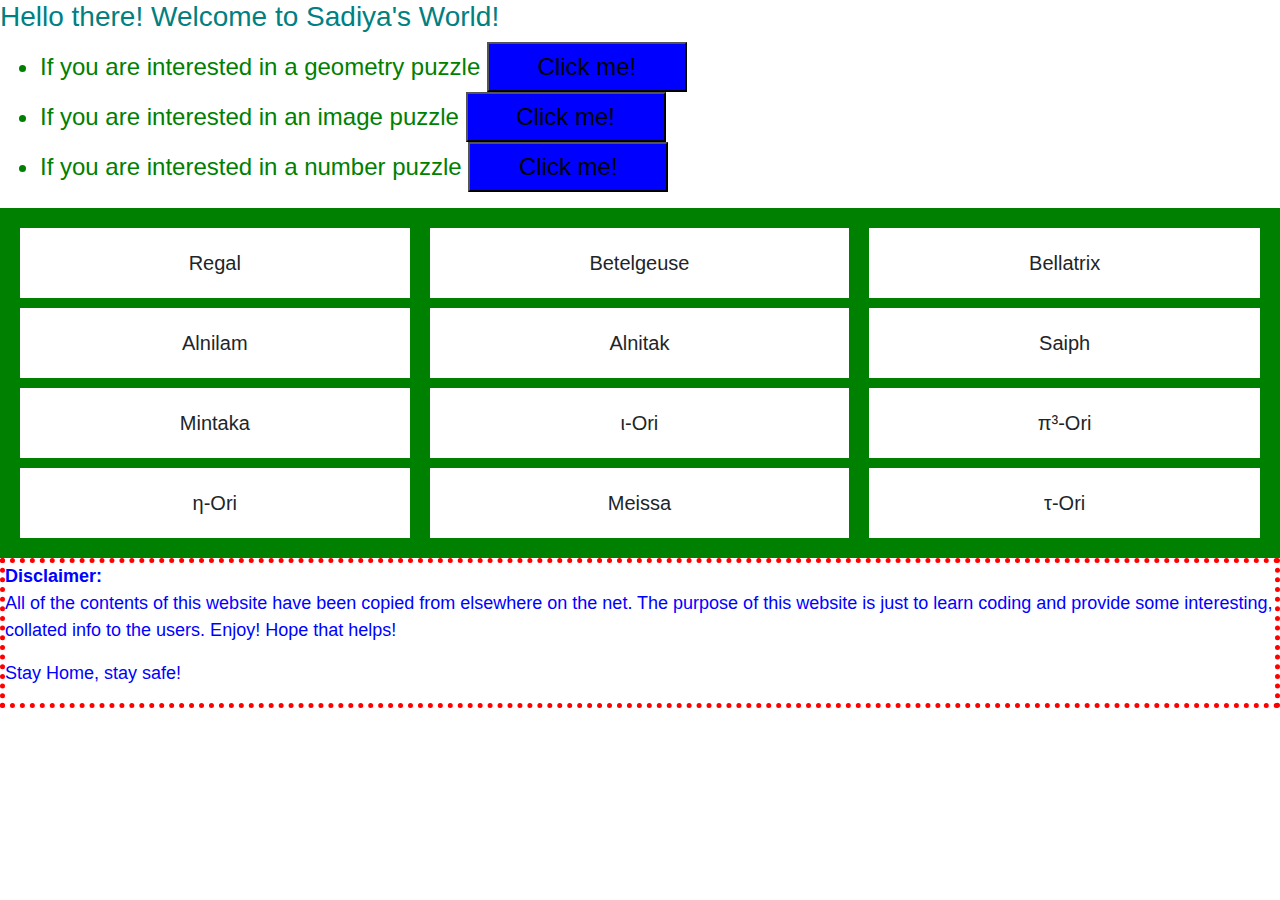
<file: index.html>
<!DOCTYPE html>
<html>
    <head>
        <title>My Webpage</title>
        <link rel="stylesheet" href="https://maxcdn.bootstrapcdn.com/bootstrap/4.0.0/css/bootstrap.min.css" integrity="sha384-Gn5384xqQ1aoWXA+058RXPxPg6fy4IWvTNh0E263XmFcJlSAwiGgFAW/dAiS6JXm" crossorigin="anonymous">
        <meta name="viewport" content="width=device-width, initial-scale=1.0">
        <link rel="stylesheet" href="styles.css">
        <link rel="stylesheet" href="variables.css">
        <link rel="stylesheet" href="nesting.css">
    </head>
    <body>
        <div id = "font">

        <div id = "top">
            <h3>Hello there! Welcome to Sadiya's World!</h3>
        </div>

        <div id = "middle"
            <h5>
                <ul>
                  <li> If you are interested in a geometry puzzle <a href="geometryp.html"><button>Click me!</button></a></li>
                  <li> If you are interested in an image puzzle   <a href="imagep.html"><button>Click me!</button></a></li>
                  <li> If you are interested in a number puzzle   <a href="numberp.html"><button>Click me!</button></a></li>
                </ul>

            </h5>
        </div>

        <div class="grid">
            <div class="grid-item">Regal</div>
            <div class="grid-item">Betelgeuse</div>
            <div class="grid-item">Bellatrix</div>
            <div class="grid-item">Alnilam</div>
            <div class="grid-item">Alnitak</div>
            <div class="grid-item">Saiph</div>
            <div class="grid-item">Mintaka</div>
            <div class="grid-item">ι-Ori</div>
            <div class="grid-item">π³-Ori</div>
            <div class="grid-item">η-Ori</div>
            <div class="grid-item">Meissa</div>
            <div class="grid-item">τ-Ori</div>
        </div>

        <div id = "border"
        <div id = "bottom"
            <h6>
              <span class="name">Disclaimer:</span> <p class ="foo">All of the contents of this website have been copied from elsewhere on the net.
              The purpose of this website is just to learn coding and provide some interesting, collated info to the users.
              Enjoy! Hope that helps!</p>
              <p class = "foo">Stay Home, stay safe!</p>
            </h6>
        </div>
        </div>

        </div>
    </body>
</html>
</file>
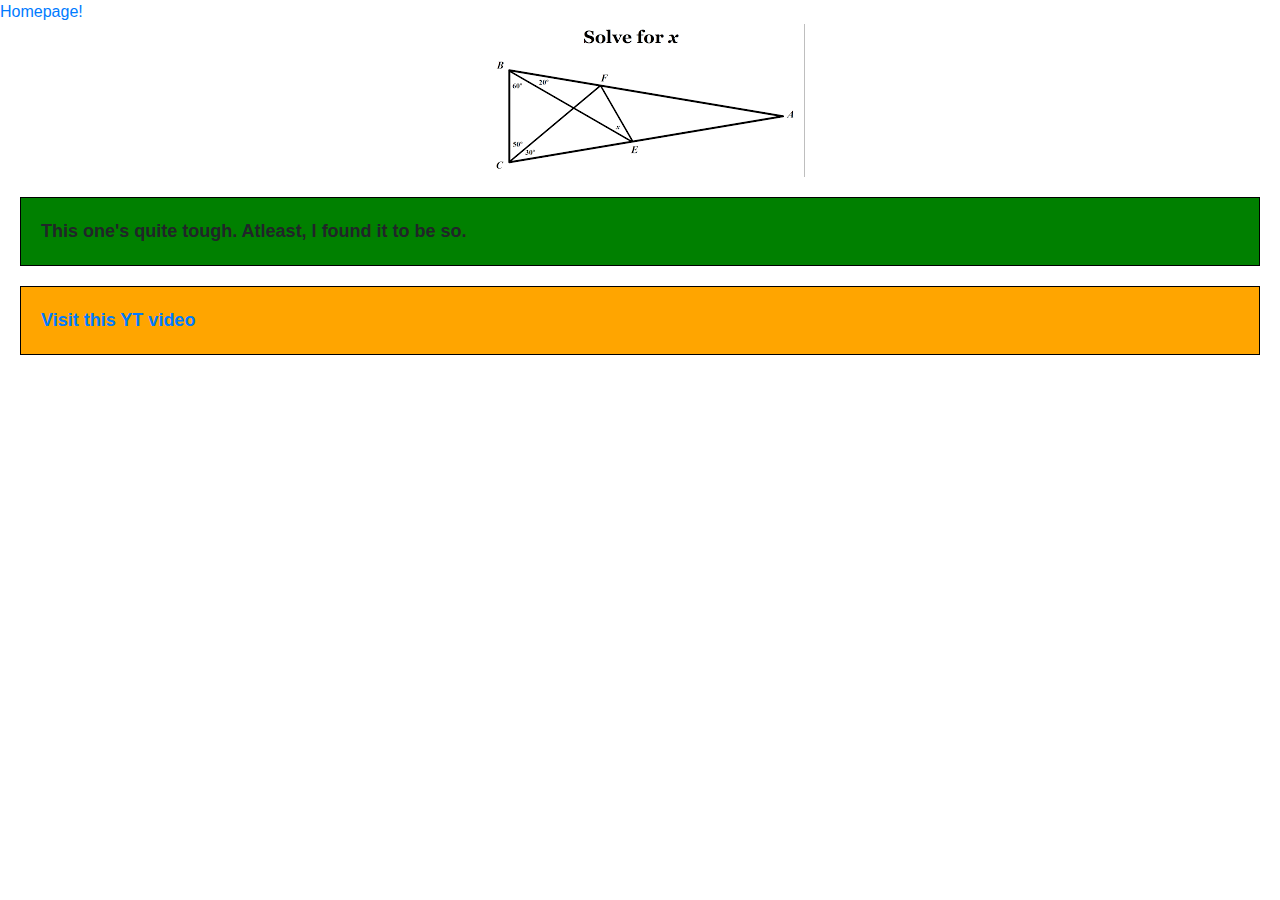
<file: geometryp.html>
<!DOCTYPE html>
<html>
    <head>
        <title>My Webpage</title>
        <link rel="stylesheet" href="https://maxcdn.bootstrapcdn.com/bootstrap/4.0.0/css/bootstrap.min.css" integrity="sha384-Gn5384xqQ1aoWXA+058RXPxPg6fy4IWvTNh0E263XmFcJlSAwiGgFAW/dAiS6JXm" crossorigin="anonymous">
        <link rel="stylesheet" href="inheritance.css">
        <link rel="stylesheet" href="styles.css">
        <link rel="stylesheet" href="variables.css">
        <link rel="stylesheet" href="nesting.css">
    </head>
    <body>
        <a href="index.html">Homepage!</a>

        <div

            class="img-container">
            <img src="Geometry_Puzzle.png" alt="Geometry_Puzzle" width=auto height=auto></div>

        <div class="Hint1">This one's quite tough. Atleast, I found it to be so.</div>

        <div class="Hint2"><a href="https://www.youtube.com/watch?v=HQc-54hQ8kw&vl=en">Visit this YT video</a></div>

    </body>
</html>

    </body>
</html>
</file>
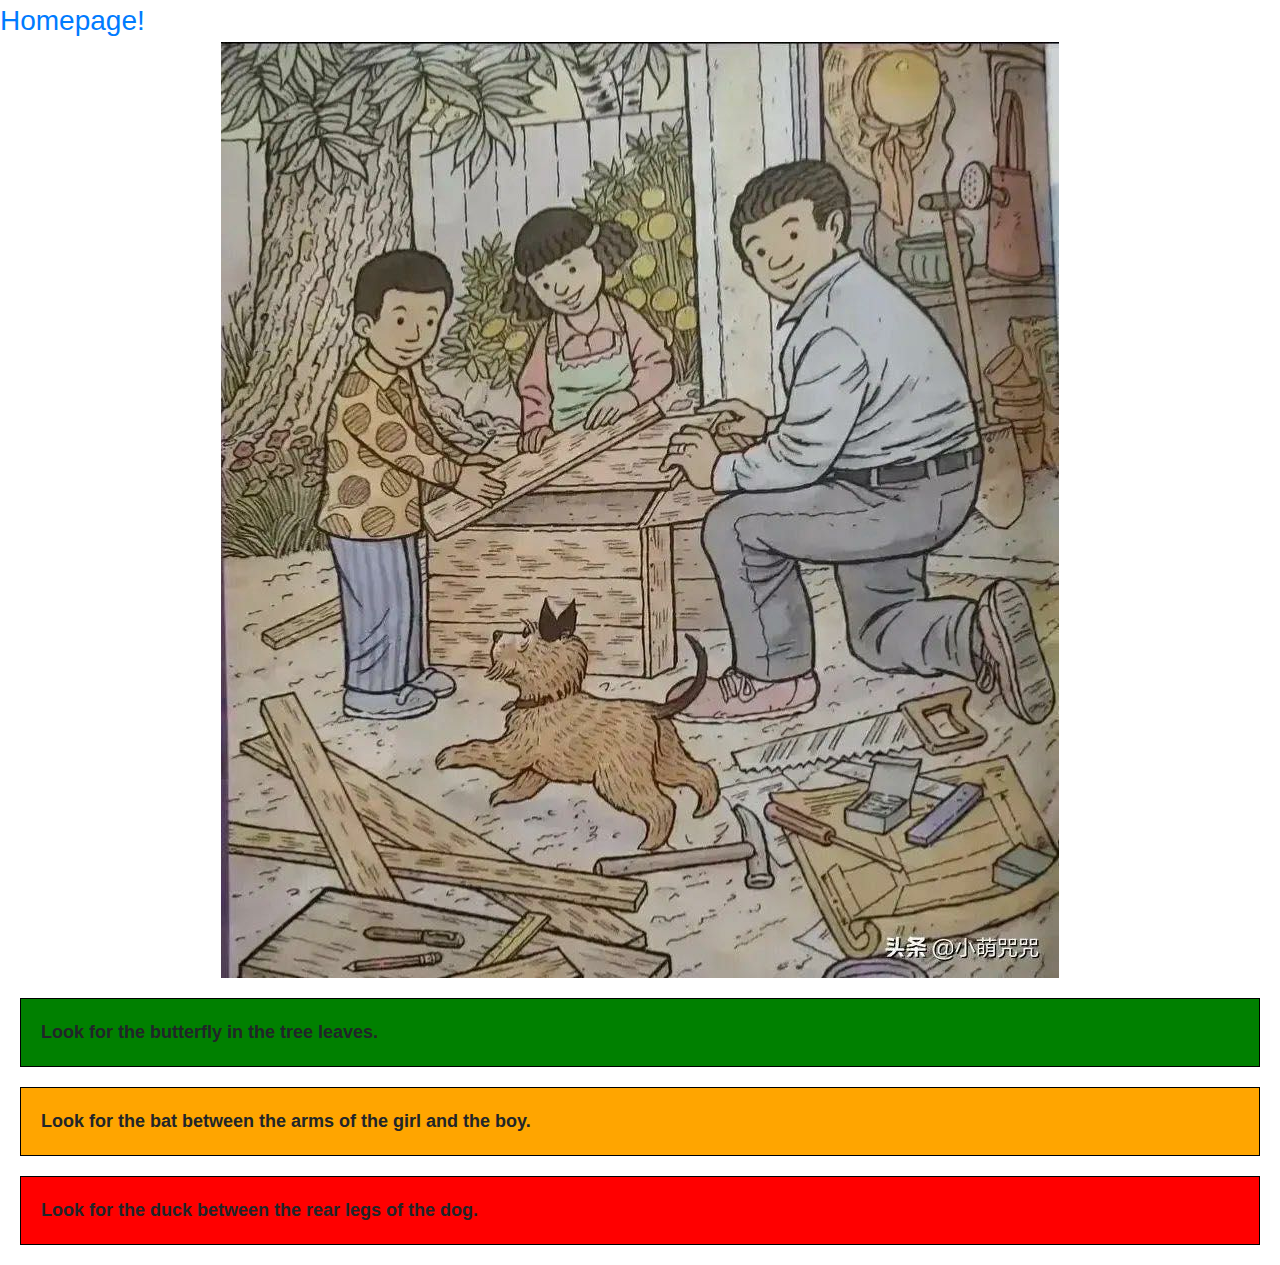
<file: imagep.html>
<!DOCTYPE html>
<html>
    <head>
        <title>My Webpage</title>
        <link rel="stylesheet" href="https://maxcdn.bootstrapcdn.com/bootstrap/4.0.0/css/bootstrap.min.css" integrity="sha384-Gn5384xqQ1aoWXA+058RXPxPg6fy4IWvTNh0E263XmFcJlSAwiGgFAW/dAiS6JXm" crossorigin="anonymous">
        <link rel="stylesheet" href="inheritance.css">
        <link rel="stylesheet" href="styles.css">
        <link rel="stylesheet" href="variables.css">
        <link rel="stylesheet" href="nesting.css">
    </head>
    <body>
      <div id = "font">

        <a href="index.html">Homepage!</a>


        <div

            class="img-container">
            <img src="Image_Puzzle.jpeg" alt="Image_Puzzle" width=auto height=auto></div>

        <div class="Hint1">Look for the butterfly in the tree leaves.</div>

        <div class="Hint2">Look for the bat between the arms of the girl and the boy.</div>

        <div class="Hint3">Look for the duck between the rear legs of the dog.</div>


      </div>

    </body>
</html>
</file>
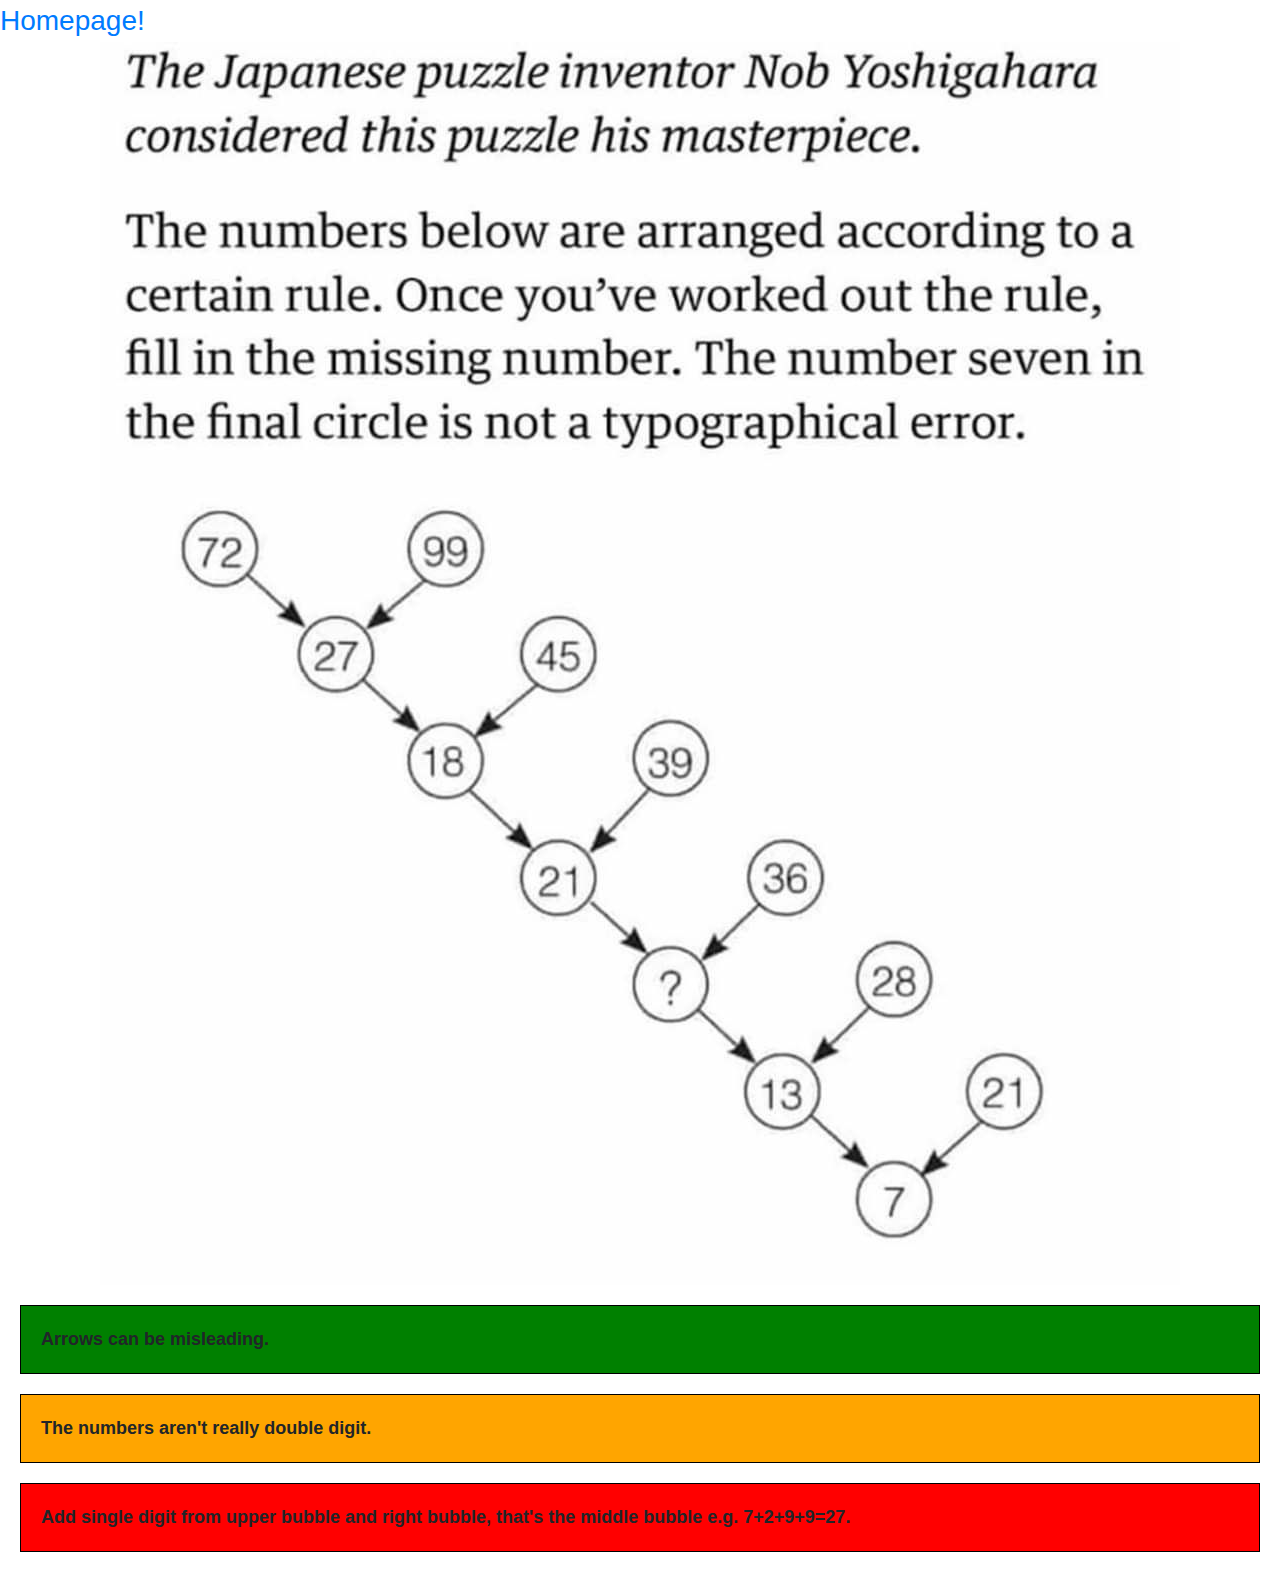
<file: numberp.html>
<!DOCTYPE html>
<html>
    <head>
        <title>My Webpage</title>
        <link rel="stylesheet" href="https://maxcdn.bootstrapcdn.com/bootstrap/4.0.0/css/bootstrap.min.css" integrity="sha384-Gn5384xqQ1aoWXA+058RXPxPg6fy4IWvTNh0E263XmFcJlSAwiGgFAW/dAiS6JXm" crossorigin="anonymous">
        <link rel="stylesheet" href="inheritance.css">
        <link rel="stylesheet" href="styles.css">
        <link rel="stylesheet" href="variables.css">
        <link rel="stylesheet" href="nesting.css">
    </head>
    <body>

        <div id = "font">

        <a href="index.html">Homepage!</a>

        <div

            class="img-container">
            <img src="Number_Puzzle.jpeg" alt="Number_Puzzle" width=auto height=auto></div>

        <div class="Hint1">Arrows can be misleading.</div>

        <div class="Hint2">The numbers aren't really double digit.</div>

        <div class="Hint3">Add single digit from upper bubble and right bubble, that's the middle bubble e.g. 7+2+9+9=27.</div>

      </div>
    </body>
</html>
</file>
<file: styles.css>
#top {
        font-size: 36px;
        color: teal;
    }

    #middle {
        font-size: 24px;
    }

    #bottom {
        font-size: 12px;
    }

  #font {
      font-family: Trebuchet MS, sans-serif;
      font-size: 28px;
      font-weight: normal;
  }

  .name {
      font-weight: bold;
      color: blue;
  }

  .foo {
      color: blue;
  }

  #border {
      border: 5px dotted red;
  }

  @media (min-width: 500px) {
      body {
          background-color: white;
      }
  }

  @media (max-width: 499px) {
      body {
          background-color: skyblue;
      }
  }

  button {
      width: 200px;
      height: 50px;
      font-size: 24px;
      background-color: blue;
  }

  button:hover {
      background-color: orange;
  }

  .img-container {
        text-align: center;
        display: block;
      }

      .grid {
          background-color: green;
          display: grid;
          padding: 20px;
          grid-column-gap: 20px;
          grid-row-gap: 10px;
          grid-template-columns: auto auto auto;
      }

      .grid-item {
          background-color: white;
          font-size: 20px;
          padding: 20px;
          text-align: center;
      }
</file>
<file: variables.css>
ul {
  font-size: 24px;
  color: blue;
}

ol {
  font-size: 18px;
  color: red;
}

/*# sourceMappingURL=variables.css.map */
</file>
<file: nesting.css>
div {
  font-size: 18px;
}
div p {
  color: blue;
}
div ul {
  color: green;
}

/*# sourceMappingURL=nesting.css.map */
</file>
<file: inheritance.css>
.Hint3, .Hint2, .Hint1 {
  font-family: Trebuchet MS, sans-serif;
  font-size: 18px;
  font-weight: bold;
  border: 1px solid black;
  padding: 20px;
  margin: 20px;
}

.Hint1 {
  background-color: green;
}

.Hint2 {
  background-color: orange;
}

.Hint3 {
  background-color: red;
}

/*# sourceMappingURL=inheritance.css.map */
</file>
